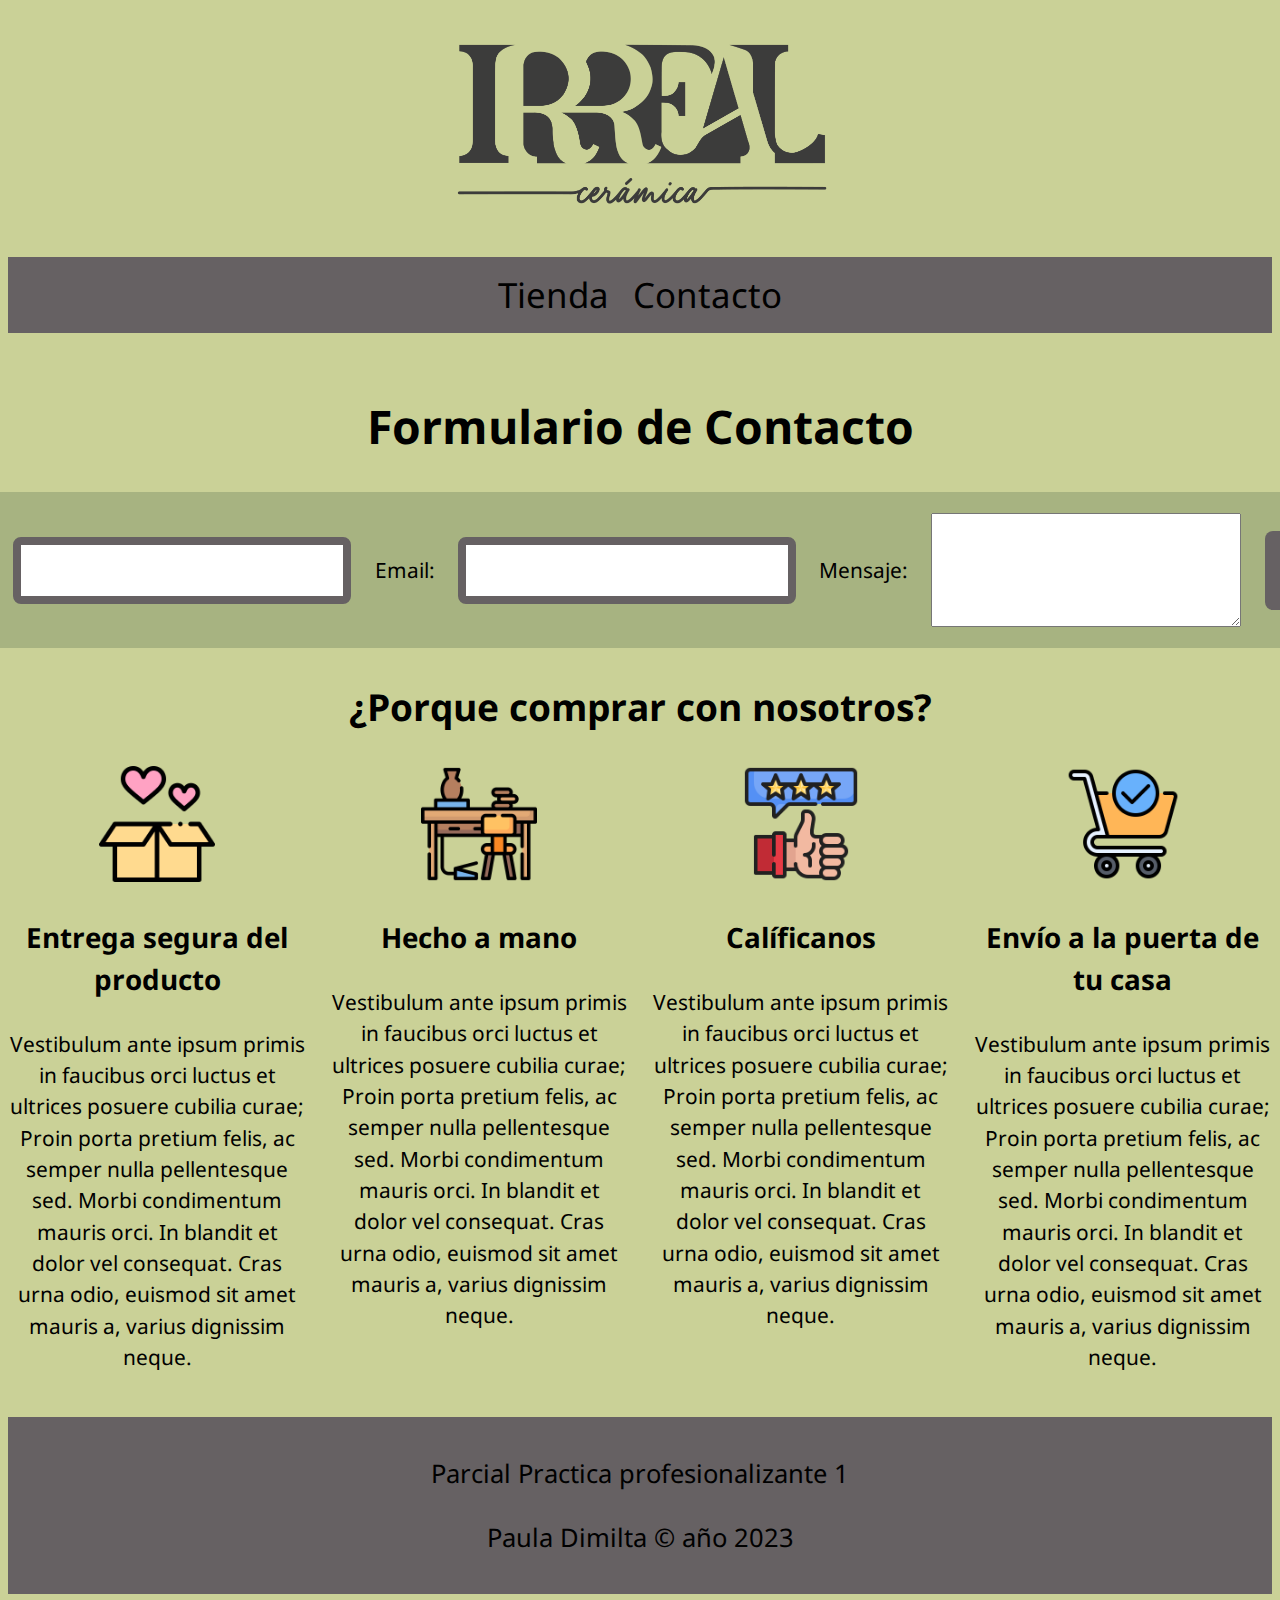
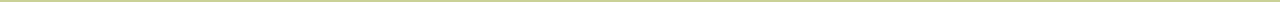
<file: nosotros.html>
<!DOCTYPE html>
<html lang="es">
    <head>
        <meta http-equiv="Content-Type" content="text/html; charset=UTF-8">
        <meta name="viewport" content="width=device-width, initial-scale=1.0">
        <title>Irreal Cerámica</title>
       <link rel="preconnect" href="https://fonts.googleapis.com">
        <link rel="preconnect" href="https://fonts.gstatic.com" crossorigin>
        <link href="https://fonts.googleapis.com/css2?family=Noto+Sans+Vithkuqi&display=swap" rel="stylesheet">
        <link rel="stylesheet" href="css/normalize.css">
        <link rel="stylesheet" href="css/estilos.css">
        <meta http-equiv="X-UA-Compatible" content="IE=edge">
        <meta name="description" content="Sitio web de Ceramica Irreal">
        <meta name="keywords" content="ceramica, pottery, spanish">
        <meta name="robots" content="index,follow,archive">
        <meta http-equiv="cache-control" content="no-cache, no-store, must-revalidate">
        <meta http-equiv="pragma" content="no-cache">
        <meta http-equiv="expires" content="0">
        <meta name="author" content="Paula Dimilta">
        <meta name="copyright" content="Paula Dimilta (c) 2023">
    </head>

<body>
    <header class="header">
        <a href="index.html">
            <img class="header__logo" src="img/logo.png" alt="Logotipo">
        </a>
    </header>

    <nav class="navegacion">
        <a class="navegacion__enlace" href="index.html">Tienda</a>
        <a class="navegacion__enlace navegacion__enlace--activo" href="nosotros.html">Contacto</a>
    </nav>

    <main class="contenedor">
        <br>
        <h1>Formulario de Contacto</h1>
       
        <div class="formulario">
            <style>
                .formulario {
                    margin: 0 auto;
                  background-color: #a7b381;
                  border-radius: 8px;
                  padding: 20px;
                  width: auto;
                  height: 156px;
                  display: flex;
                    justify-content: center;
                    align-items: center;
                  }
                  
                
              </style>
                <form class="formulario" id="formularioContacto" action="procesar_formulario.php" method="post">
                    <label for="nombre">  <p> Nombre:</p> </label>
                    <input class="formulario__campo" type="text" id="nombre" name="nombre" required>
            
                    <label for="email"><p> Email:</p> </label>
                    <input class="formulario__campo" type="email" id="email" name="email" required>
            
                    <label for="mensaje"><p> Mensaje:</p> </label>
                    <textarea id="mensaje" name="mensaje" rows="4" required></textarea>
            
                    <input class="formulario__submit" type="Submit" value="Enviar">
                </form>
         
     
            <script src="validacion.js"></script>

            <style>
                .formulario__campo {
                  margin: 0 auto;
                 margin: 0px;
                  border-width: 8px;
                  background-color: #ffffff;
                  border-radius: 8px;
                  
                }
              </style>
              <style>
                .formulario__submit {
                    border-width: 8px;
                   border-radius: 8px;
                  
                }
                .formulario__submit:hover {
                    background-color: #a7b381;
                  }
              </style>
              
      
    </main>
    <section class="contenedor comprar">
        <h2 class="comprar__titulo">¿Porque comprar con nosotros?</h2>
        <div class="bloques">
            <div class="bloque">
                <img class="bloque__imagen" src="img/icono_1.png" alt="porque comprar">
                <h3 class="bloque_titulo">Entrega segura del producto</h3>
                <p>Vestibulum ante ipsum primis in faucibus orci luctus et ultrices posuere cubilia curae; Proin porta pretium felis, ac semper nulla pellentesque sed. Morbi condimentum mauris orci. In blandit et dolor vel consequat. Cras urna odio, euismod sit amet mauris a, varius dignissim neque. 
                </p>
            </div>

            <div class="bloque">
                <img class="bloque__imagen"  src="img/icono_2.png" alt="porque comprar">
                <h3 class="bloque_titulo">Hecho a mano</h3>
                <p>Vestibulum ante ipsum primis in faucibus orci luctus et ultrices posuere cubilia curae; Proin porta pretium felis, ac semper nulla pellentesque sed. Morbi condimentum mauris orci. In blandit et dolor vel consequat. Cras urna odio, euismod sit amet mauris a, varius dignissim neque. 
                </p>
            </div>

            <div class="bloque">
                <img class="bloque__imagen"  src="img/icono_3.png" alt="porque comprar">
                <h3 class="bloque_titulo">Calíficanos</h3>
                <p>Vestibulum ante ipsum primis in faucibus orci luctus et ultrices posuere cubilia curae; Proin porta pretium felis, ac semper nulla pellentesque sed. Morbi condimentum mauris orci. In blandit et dolor vel consequat. Cras urna odio, euismod sit amet mauris a, varius dignissim neque. 
                </p>
            </div>

            <div class="bloque">
                <img class="bloque__imagen"  src="img/icono_4.png" alt="porque comprar">
                <h3 class="bloque_titulo">Envío a la puerta de tu casa</h3>
                <p>Vestibulum ante ipsum primis in faucibus orci luctus et ultrices posuere cubilia curae; Proin porta pretium felis, ac semper nulla pellentesque sed. Morbi condimentum mauris orci. In blandit et dolor vel consequat. Cras urna odio, euismod sit amet mauris a, varius dignissim neque. 
                </p>
            </div>
        </div>
    </section>

    <footer class="footer">
        <p class="footer__texto">Parcial Practica profesionalizante 1</p> 
            <p class="footer__texto">Paula Dimilta © año 2023 </p>     
        </footer>
</body>
   
</body>
</html>
</file>
<file: css/estilos.css>
:root {
  --primario: #cad197;
  --primarioOscuro:#666163;
  --secundario: #000;
  --secundarioOscuro: #a7b381;
  --blanco: #000;
  --negro: #000;

  --fuentePrincipal: 'Noto Sans Vithkuqi', sans-serif;
}

html {
  box-sizing: border-box;
  font-size: 72.5%; 
  }

  *, *:before, *:after {
  box-sizing: inherit;
  }

/** Globales **/
body {
  background-color: var(--primario);
  font-size: 1.6rem;
  line-height: 1.5;
}
p {
  font-size: 1.8rem;
  font-family: 'Noto Sans Vithkuqi', sans-serif;
  color: var(--blanco);
}
a {
  text-decoration: none;
}
img {
  width: 100%;
  border-radius: 5px;

}
.contenedor {
  max-width: 120rem;
  margin: 0 auto;
}
h1, h2, h3 {
  text-align: center;
  color: var(--secundario);
  font-family: var(--fuentePrincipal);
}
h1 {
  font-size: 4rem;
}
h2 {
  font-size: 3.2rem;
}
h3 {
  font-size: 2.4rem;
}

/** Header **/
.header {
  display: flex;
  justify-content: center;
  
}
.header__logo {
  margin: 2rem 0;
  max-width: 35rem;
  
}
/** Footer **/
.footer {
  background-color: var(--primarioOscuro);
  padding: 1rem 0;
  margin-top: 2rem;
}
.footer__texto {
  font-family: var(--fuentePrincipal);
  text-align: center;
  font-size: 2.2rem;
}
/** Navegacion **/
.navegacion {
  background-color: var(--primarioOscuro);
  padding: 1rem 0;
  display: flex;
  justify-content: center;
  gap: 2rem; 
}
.navegacion__enlace {
  font-family: var(--fuentePrincipal);
  color: var(--blanco);
  font-size: 3rem;
}
.navegacion__enlace--activo,
.navegacion__enlace:hover {
  color: var(--secundario);
}

/** Grid **/
.grid {
  display: grid;
  grid-template-columns: repeat(2, 1fr);
  gap: 2rem;
}
@media (min-width: 768px) {
  .grid {
      grid-template-columns: repeat(3, 1fr);
  }
}

/** Productos **/
.producto {
  background-color: var(--primarioOscuro);
  padding: 1rem;
  border-radius: 5px;
}

.producto__nombre {
  font-size: 4rem;
}

.producto__nombre {
  font-family: var(--fuentePrincipal);
  margin: 1rem 0;
  text-align: center;
  line-height: 1.2;
  color: #000;
}
.producto__precio {
  font-family: var(--fuentePrincipal);
  margin: 1rem 0;
  text-align: center;
  line-height: 1.2;
  color: #ffffff;
  font-size: 3.8rem;
}

textarea {
  font-size: 24px;
  color: #000;
}

/** Graficos **/
.grafico {
  min-height: 30rem;
  background-repeat: no-repeat;
  background-size: cover;
  grid-column: 1 / 3;
}
.grafico--camisas {
  grid-row: 2 / 3;
  background-image: url(../img/1.jpg);
  border-radius: 5px;
}
.grafico--node {
  background-image: url(../img/16.jpg);
  grid-row: 8 / 9;
  border-radius: 5px;
}

@media (min-width: 768px) {
  .grafico--node {
      grid-row: 5 / 6;
      grid-column: 2 / 4;
  }
}

/** Nosotros **/
.nosotros {
  display: grid;
  grid-template-rows: repeat(2, auto);
  
}
@media (min-width: 768px) {
  .nosotros {
      grid-template-columns: repeat(2, 1fr);
      column-gap: 2rem;
      
  }
}
.nosotros__imagen {
  grid-row: 1 / 2;
  max-width: 100%;
 
}
@media (min-width: 768px) {
  .nosotros__imagen {
     grid-column: 2 / 3;
  }
}

.bloques{
  display: grid;
  grid-template-columns: repeat(2, 1fr);
  gap: 2rem;
}

@media (min-width: 768px){
  .bloques {
      grid-template-columns: repeat(4, 1fr);
  }
}

.bloque{
  text-align: center;
  }

.bloque__titulo{
  margin: 0;
}

.bloque__imagen{
  max-width: 10rem;
}

@media (min-width: 768px){
  .camisa {
      display: grid;
      grid-template-columns: repeat(2, 1fr);
      column-gap: 2rem;
      
  }
}

.formulario{
  display: grid;
  grid-template-columns: repeat(2 , 1fr);
  gap: 2rem;
 
}
.formulario__campo{
  border: 1rem solid var(--primarioOscuro);
  background-color: transparent;
  color: var(--blanco);
  font-size: 2rem;
  font-family: Arial, Helvetica, sans-serif;
  padding: 1rem;
  appearance: none;
}
.formulario__submit{
  background-color: var(--primarioOscuro);
  border: none;
  font-size: 2rem;
  font-family: var(--fuentePrincipal);
  padding: 2rem;
  transition: background-color .3s, ease;
  grid-column: 1 / 3;
}
.formulario__submit:hover{
  cursor: pointer;
  background-color: var(--secundarioOscuro);
}
</file>
